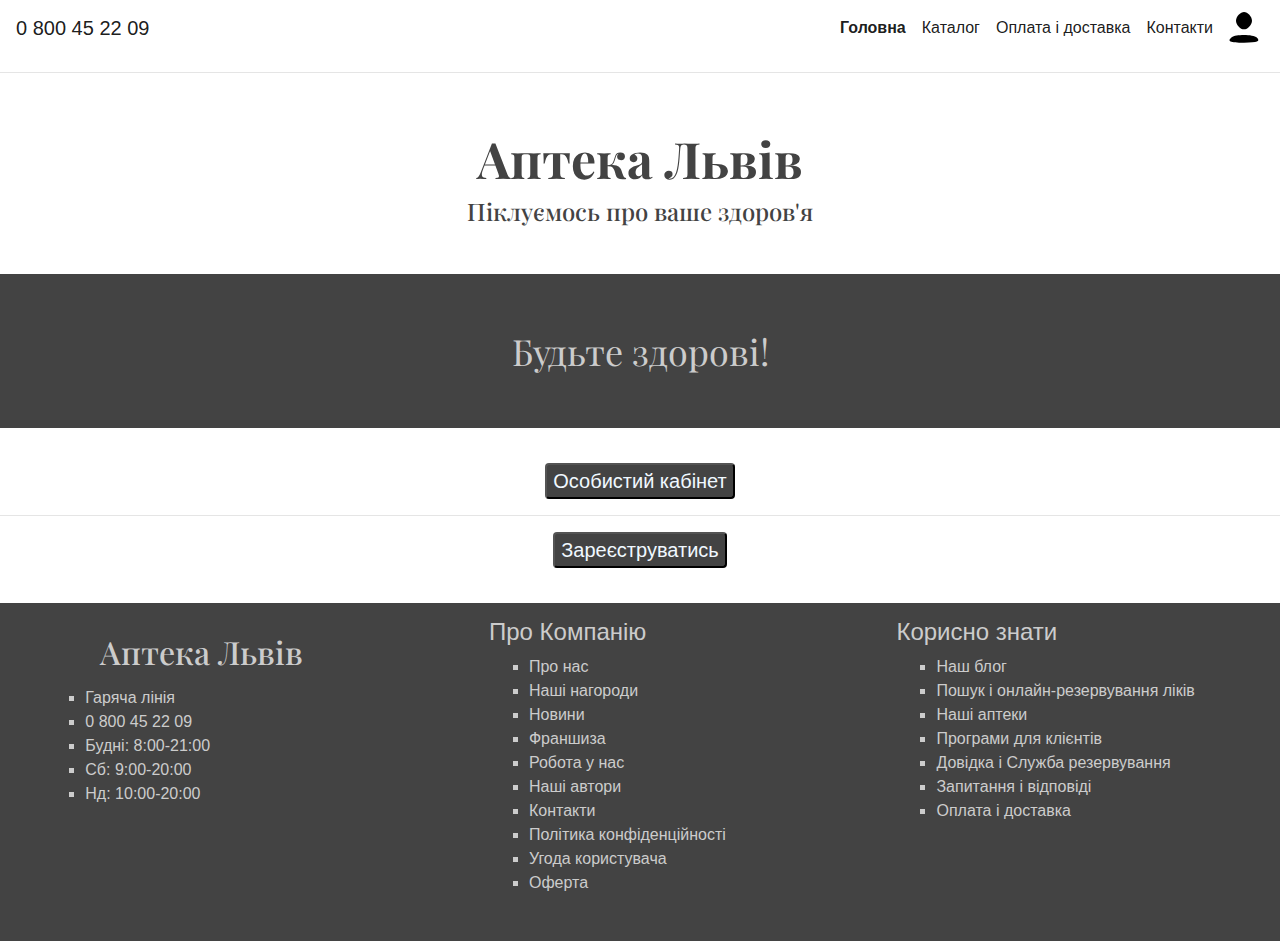
<file: HTML/index.html>
<!DOCTYPE html>
<html lang="ua">
<head>
    <meta charset="UTF-8">
    <meta name="viewport" content="width=device-width, initial-scale=1.0">
    <link href='https://fonts.googleapis.com/css?family=Playfair Display' rel='stylesheet'>
    <link href="../CSS/index.css" rel="stylesheet" type="text/css">
    <link rel="stylesheet" href="https://cdn.jsdelivr.net/npm/bootstrap@4.3.1/dist/css/bootstrap.min.css" integrity="sha384-ggOyR0iXCbMQv3Xipma34MD+dH/1fQ784/j6cY/iJTQUOhcWr7x9JvoRxT2MZw1T" crossorigin="anonymous">
    <title>Головна</title>
</head>
<body>
    
    <nav class="navbar navbar-expand-lg navbar-light">
        <div>
            <a class="navbar-brand" href="#">0 800 45 22 09</a>
        </div>

        <div class="collapse navbar-collapse d-flex justify-content-end" id="navbarNav">
          <ul class="navbar-nav">
            <li class="nav-item active">
              <a class="nav-link font-weight-bold" href="index.html">Головна</a>
            </li>
            <li class="nav-item active">
              <a class="nav-link" href="catalog.html">Каталог</a>
            </li>
            <li class="nav-item active">
              <a class="nav-link" href="delivery.html">Оплата і доставка</a>
            </li>
            <li class="nav-item active">
              <a class="nav-link disabled" href="contact.html">Контакти</a>
            </li>
            <li class="nav-item active" style="padding-left: 3px;"></li>
              <img src="../IMG/icons8-person-30.svg" alt="My Happy SVG"/>
            </li>
          </ul>
        </div>
    </nav>

    
    <hr width="100%" />
    <header class="text-center" style="font-family: 'Playfair Display'; padding: 40px 0px; color: #434343;">
        <h1 class="font-weight-bold" style="font-size: 50px;">Аптека Львів</h1>
        <h4>Піклуємось про ваше здоров'я</h4>
    </header>

    <div class="text-center w-100" style="background-color: #434343; padding: 50px 0px;font-size: 36px; font-family: 'Playfair Display';color: #cccccc;">
      Будьте здорові!
    </div>

    <div style="padding: 35px 0px;">
      <div class="text-center">
        <button type="submit" class="buttons"><a href="cabinet.html" style="color: aliceblue; text-decoration: none;">Особистий кабінет</a></button>
      </div>
      <hr width="100%" />
      <div class="text-center">
        <button type="submit" class="buttons"><a href="register.html" style="color: aliceblue; text-decoration: none;">Зареєструватись</a></button>
      </div>
    </div>

    <div class="nice-to-know d-flex justify-content-around">
      <div>
        <h2 style="font-family: 'Playfair Display'; margin: 15px;">Аптека Львів</h2>
        <ul class="list-unstyled">
          <li>Гаряча лінія</li>
          <li>0 800 45 22 09</li>
          <li>Будні: 8:00-21:00</li>
          <li>Сб: 9:00-20:00</li>
          <li>Нд: 10:00-20:00</li>
        </ul>
      </div>
      <div>
        <h4>Про Компанію</h4>
        <ul>
          <li>Про нас</li>
          <li>Наші нагороди</li>
          <li>Новини</li>
          <li>Франшиза</li>
          <li>Робота у нас</li>
          <li>Наші автори</li>
          <li>Контакти</li>
          <li>Політика конфіденційності</li>
          <li>Угода користувача</li>
          <li>Оферта</li>
        </ul>
      </div>
      <div>
        <h4>Корисно знати</h4>
        <ul>
          <li>Наш блог</li>
          <li>Пошук і онлайн-резервування ліків</li>
          <li>Наші аптеки</li>
          <li>Програми для клієнтів</li>
          <li>Довідка і Служба резервування</li>
          <li>Запитання і відповіді</li>
          <li>Оплата і доставка</li>
        </ul>
      </div>
    </div>
</body>
</html>
</file>
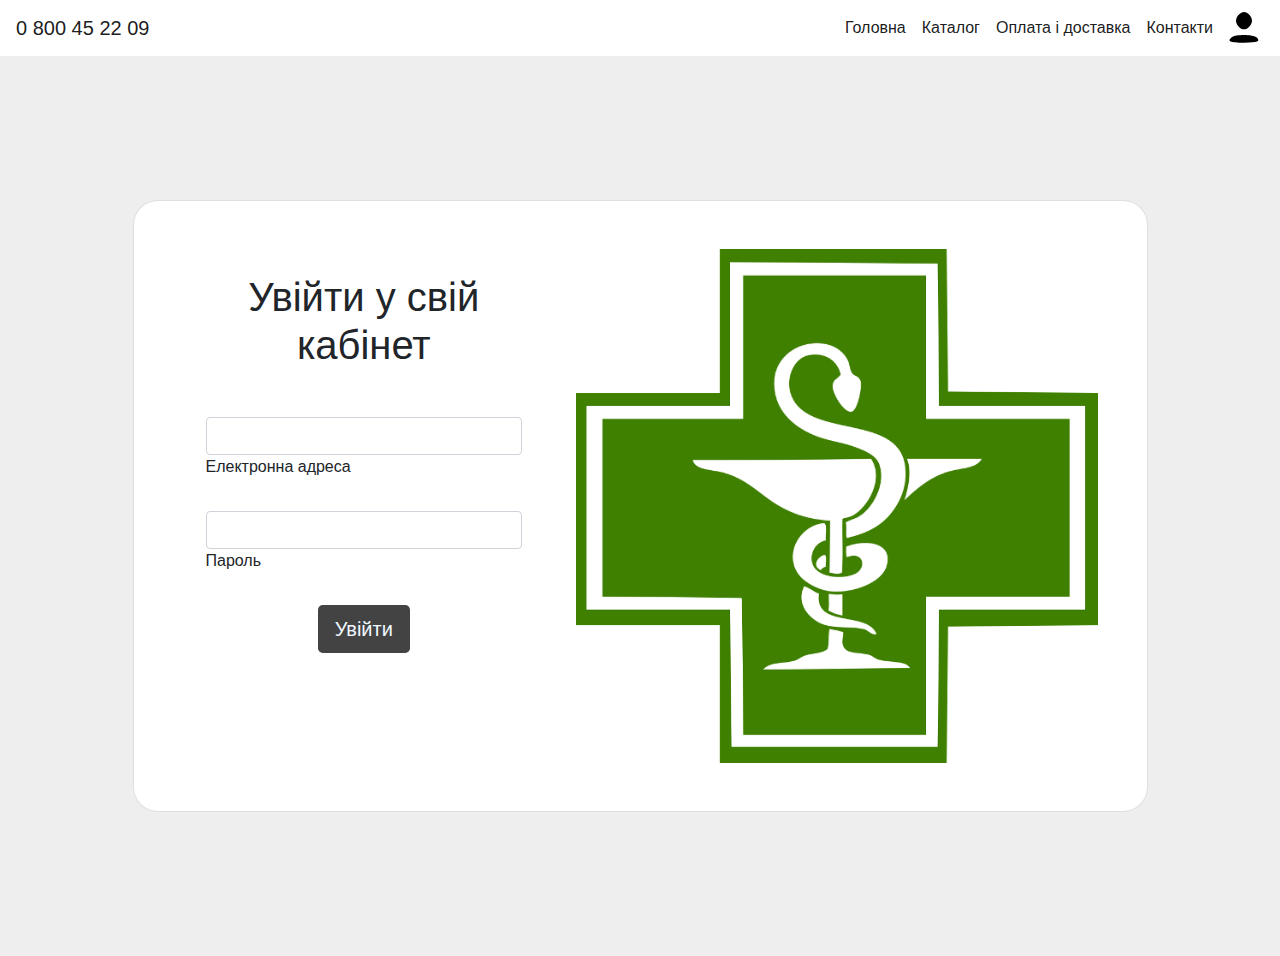
<file: HTML/cabinet.html>
<!DOCTYPE html>
<html lang="en">
<head>
    <meta charset="UTF-8">
    <meta name="viewport" content="width=device-width, initial-scale=1.0">
    <link rel="stylesheet" href="https://cdn.jsdelivr.net/npm/bootstrap@4.3.1/dist/css/bootstrap.min.css" integrity="sha384-ggOyR0iXCbMQv3Xipma34MD+dH/1fQ784/j6cY/iJTQUOhcWr7x9JvoRxT2MZw1T" crossorigin="anonymous">
    <title>Увійти в кабінет</title>
</head>
<body>
  <nav class="navbar navbar-expand-lg navbar-light">
    <div>
        <a class="navbar-brand" href="#">0 800 45 22 09</a>
    </div>

    <div class="collapse navbar-collapse d-flex justify-content-end" id="navbarNav">
      <ul class="navbar-nav">
        <li class="nav-item active">
          <a class="nav-link" href="index.html">Головна</a>
        </li>
        <li class="nav-item active">
          <a class="nav-link" href="catalog.html">Каталог</a>
        </li>
        <li class="nav-item active">
          <a class="nav-link" href="delivery.html">Оплата і доставка</a>
        </li>
        <li class="nav-item active">
          <a class="nav-link disabled" href="contact.html">Контакти</a>
        </li>
        <li class="nav-item active" style="padding-left: 3px;"></li>
          <img src="../IMG/icons8-person-30.svg" alt="My Happy SVG"/>
        </li>
      </ul>
    </div>
</nav>
    <section class="vh-100" style="background-color: #eee;">
        <div class="container h-100">
          <div class="row d-flex justify-content-center align-items-center h-100">
            <div class="col-lg-12 col-xl-11">
              <div class="card text-black" style="border-radius: 25px;">
                <div class="card-body p-md-5">
                  <div class="row justify-content-center">
                    <div class="col-md-10 col-lg-6 col-xl-5 order-2 order-lg-1">
      
                      <p class="text-center h1 fw-bold mb-5 mx-1 mx-md-4 mt-4">Увійти у свій кабінет</p>
      
                      <form class="mx-1 mx-md-4">
      
      
                        <div class="d-flex flex-row align-items-center mb-4">
                          <i class="fas fa-envelope fa-lg me-3 fa-fw"></i>
                          <div class="form-outline flex-fill mb-0">
                            <input type="email" id="form3Example3c" class="form-control" />
                            <label class="form-label" for="form3Example3c">Електронна адреса</label>
                          </div>
                        </div>
      
                        <div class="d-flex flex-row align-items-center mb-4">
                          <i class="fas fa-lock fa-lg me-3 fa-fw"></i>
                          <div class="form-outline flex-fill mb-0">
                            <input type="password" id="form3Example4c" class="form-control" />
                            <label class="form-label" for="form3Example4c">Пароль</label>
                          </div>
                        </div>
      
      
                        <div class="d-flex justify-content-center mx-4 mb-3 mb-lg-4">
                          <button type="button" class="btn btn-lg" style="background-color: #434343;">
                            <a href="main-index.html" style="color: aliceblue; text-decoration: none;">Увійти</a>
                          </button>
                        </div>
      
                      </form>
      
                    </div>
                    <div class="col-md-10 col-lg-6 col-xl-7 d-flex align-items-center order-1 order-lg-2">
      
                      <img src="../IMG/pngwing.com.png"
                        class="img-fluid">
      
                    </div>
                  </div>
                </div>
              </div>
            </div>
          </div>
        </div>
      </section>
</body>
</html>
</file>
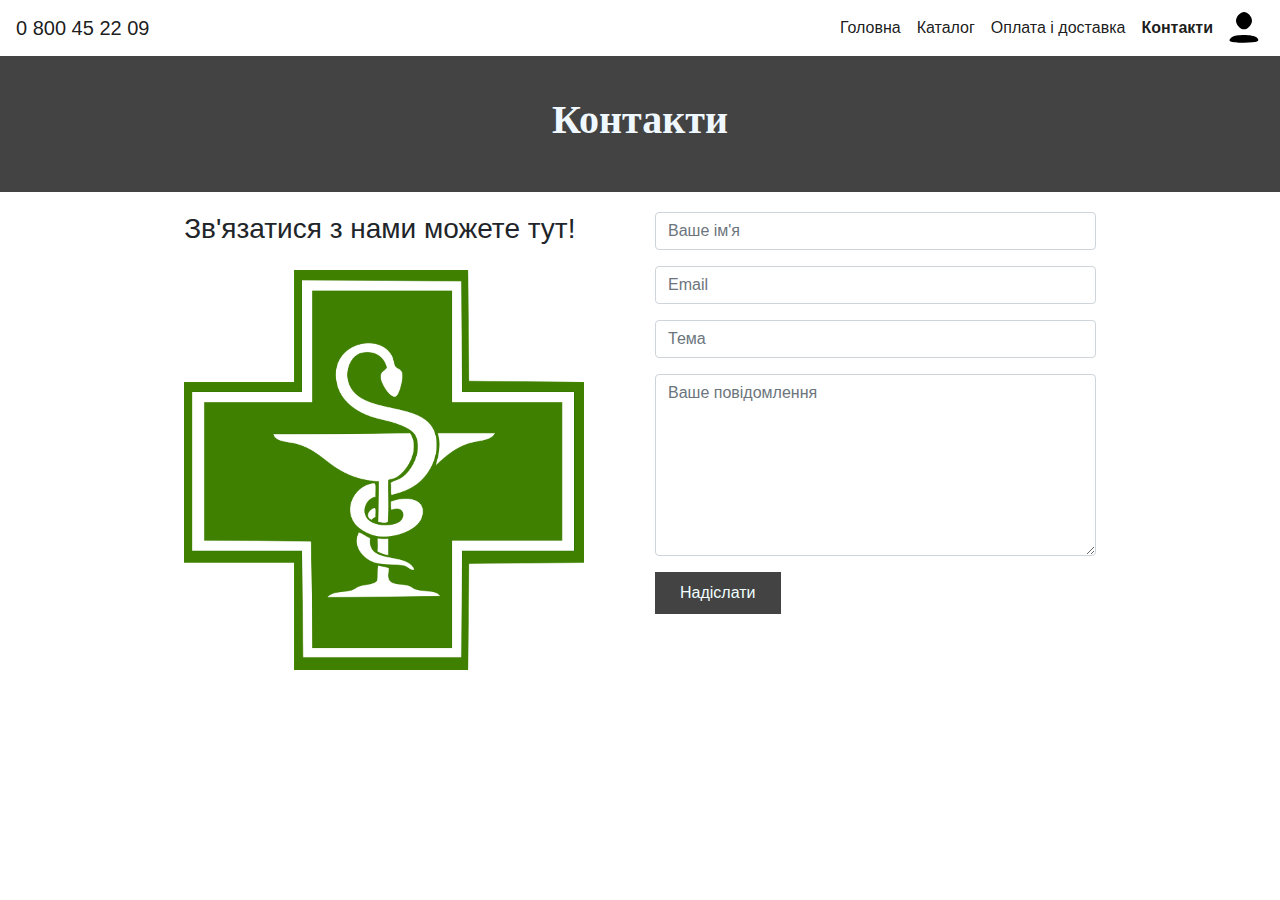
<file: HTML/contact.html>
<!DOCTYPE html>
<html lang="ua">
<head>
    <meta charset="UTF-8">
    <meta name="viewport" content="width=device-width, initial-scale=1.0">
    <link rel="stylesheet" href="https://cdn.jsdelivr.net/npm/bootstrap@4.3.1/dist/css/bootstrap.min.css" integrity="sha384-ggOyR0iXCbMQv3Xipma34MD+dH/1fQ784/j6cY/iJTQUOhcWr7x9JvoRxT2MZw1T" crossorigin="anonymous">
    <title>Контакти</title>
</head>
<body>
  <nav class="navbar navbar-expand-lg navbar-light">
    <div>
        <a class="navbar-brand" href="#">0 800 45 22 09</a>
    </div>

    <div class="collapse navbar-collapse d-flex justify-content-end" id="navbarNav">
      <ul class="navbar-nav">
        <li class="nav-item active">
          <a class="nav-link" href="index.html">Головна</a>
        </li>
        <li class="nav-item active">
          <a class="nav-link" href="catalog.html">Каталог</a>
        </li>
        <li class="nav-item active">
          <a class="nav-link" href="delivery.html">Оплата і доставка</a>
        </li>
        <li class="nav-item active font-weight-bold">
          <a class="nav-link" href="contact.html">Контакти</a>
        </li>
        <li class="nav-item active" style="padding-left: 3px;"></li>
          <img src="../IMG/icons8-person-30.svg" alt="My Happy SVG"/>
        </li>
      </ul>
    </div>
</nav>

<div style="font-family: 'Playfair Display'; background-color: #434343; color: aliceblue; padding: 40px 0px;">
  <h1 class="text-center font-weight-bold">
    Контакти
  </h1>
</div>

<div class="container" style="padding: 20px;">
  <div class="row justify-content-center">
      <div class="col-md-10">
          <div class="row justify-content-center">
              <div class="col-md-6">
                  <h3 class="heading mb-4">Зв'язатися з нами можете тут!</h3>
                  <p><img src="../IMG/pngwing.com.png" alt="Image" class="img-fluid" style="width: 400px; height: 400px;"></p>
              </div>
              <div class="col-md-6">
                  <form class="mb-5" method="post" id="contactForm" name="contactForm" novalidate="novalidate">
                      <div class="row">
                          <div class="col-md-12 form-group">
                              <input type="text" class="form-control" name="name" id="name" placeholder="Ваше ім'я">
                          </div>
                      </div>
                      <div class="row">
                          <div class="col-md-12 form-group">
                              <input type="text" class="form-control" name="email" id="email" placeholder="Email">
                          </div>
                      </div>
                      <div class="row">
                          <div class="col-md-12 form-group">
                              <input type="text" class="form-control" name="subject" id="subject" placeholder="Тема">
                          </div>
                      </div>
                      <div class="row">
                          <div class="col-md-12 form-group">
                          <textarea class="form-control" name="message" id="message" cols="30" rows="7" placeholder="Ваше повідомлення"></textarea>
                          </div>
                      </div>
                      <div class="row">
                          <div class="col-12">
                              <input type="submit" value="Надіслати" class="btn rounded-0 py-2 px-4" style="background-color: #434343; color: azure;">
                              <span class="submitting"></span>
                          </div>
                      </div>
                  </form>
                  <div id="form-message-warning mt-4"></div>
              </div>
          </div>
      </div>
  </div>
</div>
  </div>
</body>
</html>
</file>
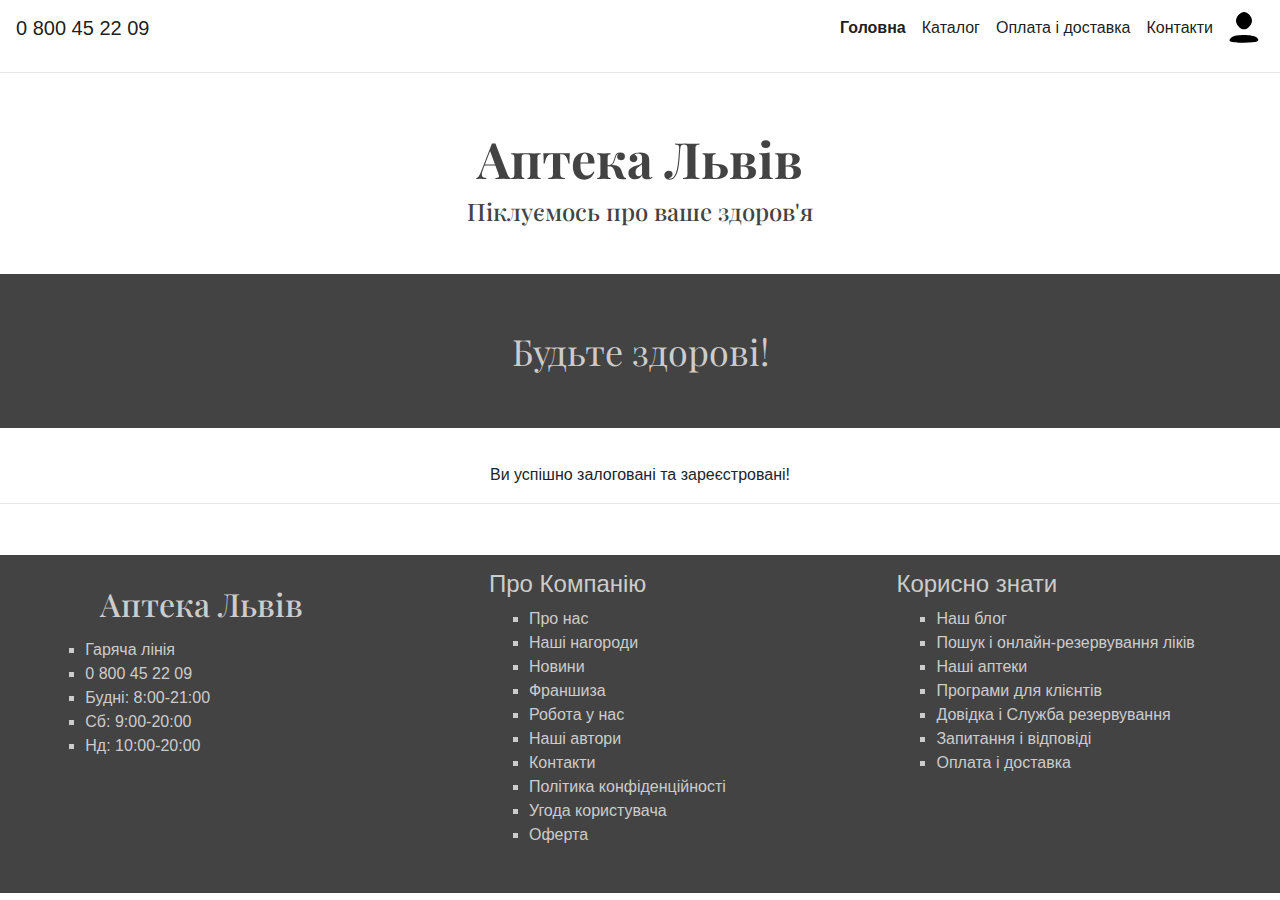
<file: HTML/main-index.html>
<!DOCTYPE html>
<html lang="ua">
<head>
    <meta charset="UTF-8">
    <meta name="viewport" content="width=device-width, initial-scale=1.0">
    <link href='https://fonts.googleapis.com/css?family=Playfair Display' rel='stylesheet'>
    <link href="../CSS/index.css" rel="stylesheet" type="text/css">
    <link rel="stylesheet" href="https://cdn.jsdelivr.net/npm/bootstrap@4.3.1/dist/css/bootstrap.min.css" integrity="sha384-ggOyR0iXCbMQv3Xipma34MD+dH/1fQ784/j6cY/iJTQUOhcWr7x9JvoRxT2MZw1T" crossorigin="anonymous">
    <title>Головна</title>
</head>
<body>
    
    <nav class="navbar navbar-expand-lg navbar-light">
        <div>
            <a class="navbar-brand" href="#">0 800 45 22 09</a>
        </div>

        <div class="collapse navbar-collapse d-flex justify-content-end" id="navbarNav">
          <ul class="navbar-nav">
            <li class="nav-item active">
              <a class="nav-link font-weight-bold" href="index.html">Головна</a>
            </li>
            <li class="nav-item active">
              <a class="nav-link" href="catalog.html">Каталог</a>
            </li>
            <li class="nav-item active">
              <a class="nav-link" href="delivery.html">Оплата і доставка</a>
            </li>
            <li class="nav-item active">
              <a class="nav-link disabled" href="contact.html">Контакти</a>
            </li>
            <li class="nav-item active" style="padding-left: 3px;"></li>
              <img src="../IMG/icons8-person-30.svg" alt="My Happy SVG"/>
            </li>
          </ul>
        </div>
    </nav>

    
    <hr width="100%" />
    <header class="text-center" style="font-family: 'Playfair Display'; padding: 40px 0px; color: #434343;">
        <h1 class="font-weight-bold" style="font-size: 50px;">Аптека Львів</h1>
        <h4>Піклуємось про ваше здоров'я</h4>
    </header>

    <div class="text-center w-100" style="background-color: #434343; padding: 50px 0px;font-size: 36px; font-family: 'Playfair Display';color: #cccccc;">
      Будьте здорові!
    </div>

    <div style="padding: 35px 0px;">
      <div class="text-center">
        Ви успішно залоговані та зареєстровані!
      </div>
      <hr width="100%" />
    </div>

    <div class="nice-to-know d-flex justify-content-around">
      <div>
        <h2 style="font-family: 'Playfair Display'; margin: 15px;">Аптека Львів</h2>
        <ul class="list-unstyled">
          <li>Гаряча лінія</li>
          <li>0 800 45 22 09</li>
          <li>Будні: 8:00-21:00</li>
          <li>Сб: 9:00-20:00</li>
          <li>Нд: 10:00-20:00</li>
        </ul>
      </div>
      <div>
        <h4>Про Компанію</h4>
        <ul>
          <li>Про нас</li>
          <li>Наші нагороди</li>
          <li>Новини</li>
          <li>Франшиза</li>
          <li>Робота у нас</li>
          <li>Наші автори</li>
          <li>Контакти</li>
          <li>Політика конфіденційності</li>
          <li>Угода користувача</li>
          <li>Оферта</li>
        </ul>
      </div>
      <div>
        <h4>Корисно знати</h4>
        <ul>
          <li>Наш блог</li>
          <li>Пошук і онлайн-резервування ліків</li>
          <li>Наші аптеки</li>
          <li>Програми для клієнтів</li>
          <li>Довідка і Служба резервування</li>
          <li>Запитання і відповіді</li>
          <li>Оплата і доставка</li>
        </ul>
      </div>
    </div>
</body>
</html>
</file>
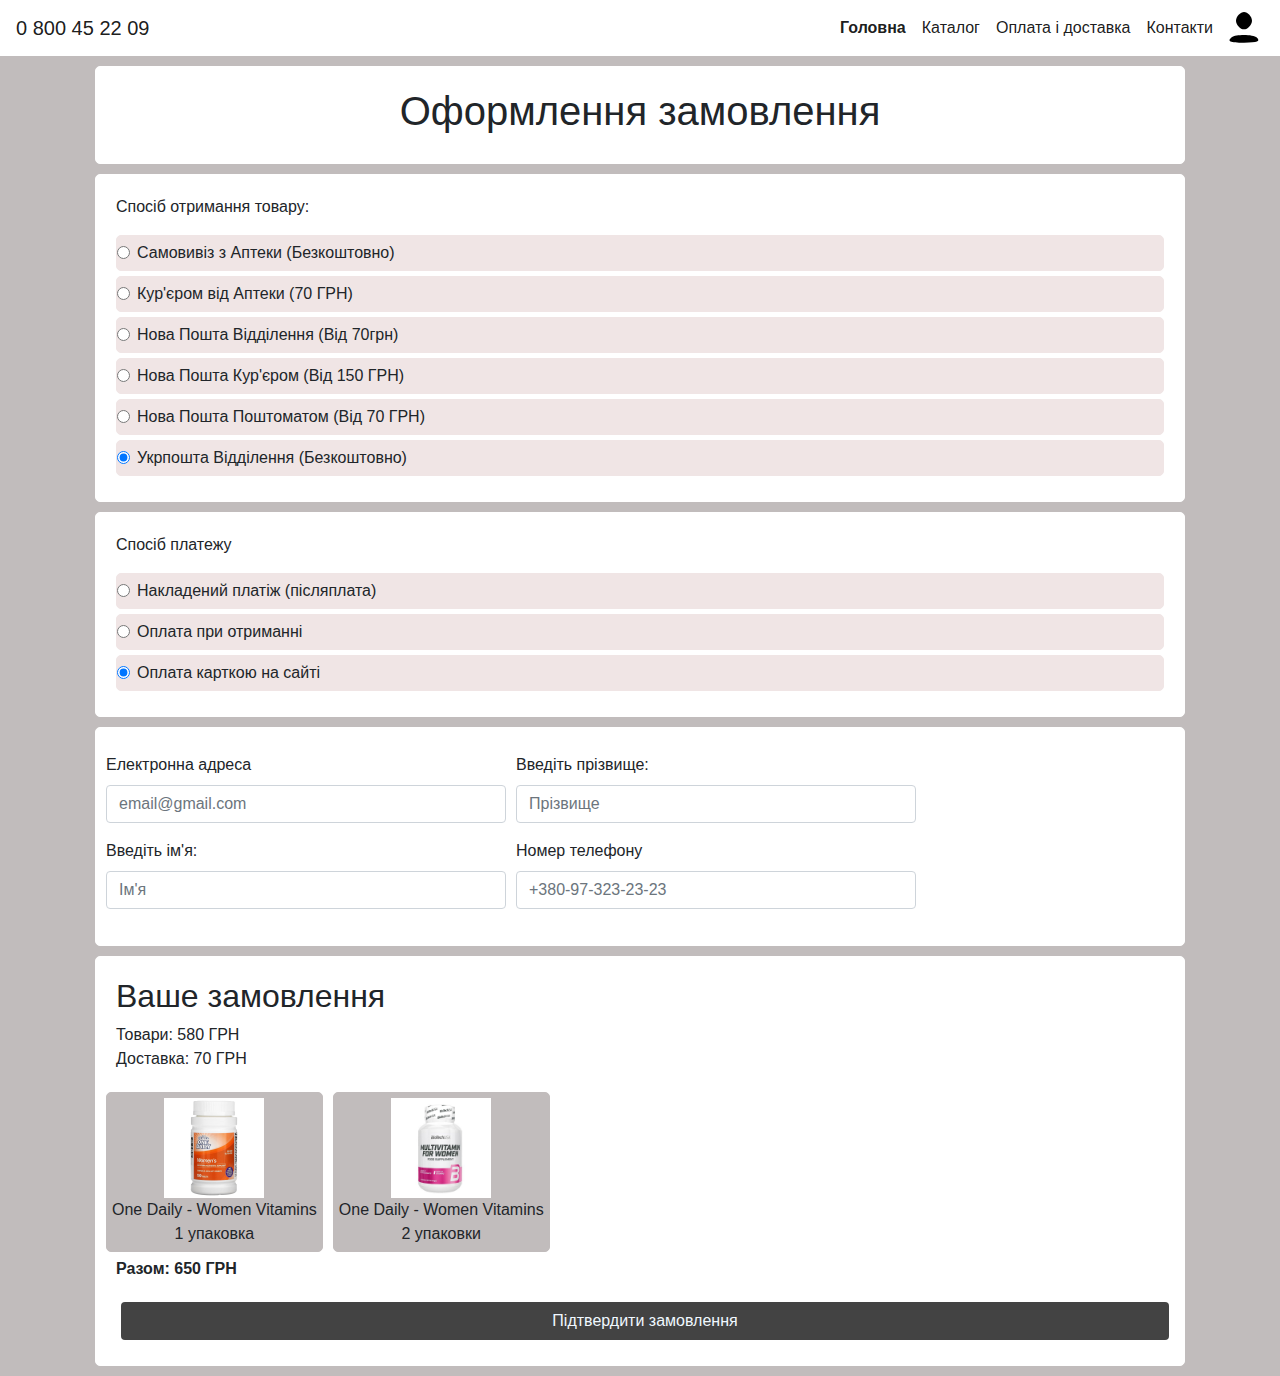
<file: HTML/order.html>
<!DOCTYPE html>
<html lang="ua">
<head>
    <meta charset="UTF-8">
    <meta name="viewport" content="width=device-width, initial-scale=1.0">
    <link rel="stylesheet" type="text/css" href="../CSS/order.css">
    <link rel="stylesheet" href="https://cdn.jsdelivr.net/npm/bootstrap@4.3.1/dist/css/bootstrap.min.css" integrity="sha384-ggOyR0iXCbMQv3Xipma34MD+dH/1fQ784/j6cY/iJTQUOhcWr7x9JvoRxT2MZw1T" crossorigin="anonymous">
    <title>Ваше замовлення</title>
</head>
<body class="body">
    <nav class="navbar navbar-expand-lg navbar-light" style="background-color: white;">
        <div>
            <a class="navbar-brand" href="#">0 800 45 22 09</a>
        </div>
    
        <div class="collapse navbar-collapse d-flex justify-content-end" id="navbarNav">
          <ul class="navbar-nav">
            <li class="nav-item active">
              <a class="nav-link font-weight-bold" href="index.html">Головна</a>
            </li>
            <li class="nav-item active">
              <a class="nav-link" href="catalog.html">Каталог</a>
            </li>
            <li class="nav-item active">
              <a class="nav-link" href="delivery.html">Оплата і доставка</a>
            </li>
            <li class="nav-item active">
              <a class="nav-link disabled" href="contact.html">Контакти</a>
            </li>
            <li class="nav-item active" style="padding-left: 3px;"></li>
              <img src="../IMG/icons8-person-30.svg" alt="My Happy SVG"/>
            </li>
          </ul>
        </div>
    </nav>



    <div class="container">
      <div class="cont-1">
        <div class="text-center">
          <h1>Оформлення замовлення</h1>
        </div>
      </div>
      <div class="info-order">
        <div class="cont-1">
          <p>Спосіб отримання товару:</p>
          <div class="form-check">
            <input class="form-check-input" type="radio" name="flexRadioDefault" id="flexRadioDefault1">
            <label class="form-check-label" for="flexRadioDefault1">
              Самовивіз з Аптеки (Безкоштовно)
            </label>
          </div>
          <div class="form-check">
            <input class="form-check-input" type="radio" name="flexRadioDefault" id="flexRadioDefault2" checked>
            <label class="form-check-label" for="flexRadioDefault2">
              Кур'єром від Аптеки (70 ГРН)
            </label>
          </div>
          <div class="form-check">
            <input class="form-check-input" type="radio" name="flexRadioDefault" id="flexRadioDefault2" checked>
            <label class="form-check-label" for="flexRadioDefault2">
              Нова Пошта Відділення (Від 70грн)
            </label>
          </div>
          <div class="form-check">
            <input class="form-check-input" type="radio" name="flexRadioDefault" id="flexRadioDefault2" checked>
            <label class="form-check-label" for="flexRadioDefault2">
              Нова Пошта Кур'єром (Від 150 ГРН)
            </label>
          </div>
          <div class="form-check">
            <input class="form-check-input" type="radio" name="flexRadioDefault" id="flexRadioDefault2" checked>
            <label class="form-check-label" for="flexRadioDefault2">
              Нова Пошта Поштоматом (Від 70 ГРН)
            </label>
          </div>
          <div class="form-check">
            <input class="form-check-input" type="radio" name="flexRadioDefault" id="flexRadioDefault2" checked>
            <label class="form-check-label" for="flexRadioDefault2">
              Укрпошта Відділення (Безкоштовно)
            </label>
          </div>
        </div>
        <!-- Спосіб платежу  -->        
        <div class="cont-1">
          <p>Спосіб платежу</p>
          <form action="">
          <div class="form-check">
            <input class="form-check-input" type="radio" name="flexRadioDefault" id="flexRadioDefault2" checked>
            <label class="form-check-label" for="flexRadioDefault2">
              Накладений платіж (післяплата)
            </label>
          </div>
          <div class="form-check">
            <input class="form-check-input" type="radio" name="flexRadioDefault" id="flexRadioDefault2" checked>
            <label class="form-check-label" for="flexRadioDefault2">
              Оплата при отриманні
            </label>
          </div>
          <div class="form-check">
            <input class="form-check-input" type="radio" name="flexRadioDefault" id="flexRadioDefault2" checked>
            <label class="form-check-label" for="flexRadioDefault2">
              Оплата карткою на сайті
            </label>
          </div>
        </form>
        </div>



        <div class="cont-1">
          <div>
            <form class="row d-flex">
              <div>
                <div class="form-group">
                  <label for="exampleInputEmail1">Електронна адреса</label>
                  <input type="email" class="form-control"  placeholder="email@gmail.com">
                </div>
                <div class="form-group">
                  <label for="exampleInputEmail1">Введіть ім'я:</label>
                  <input type="email" class="form-control" placeholder="Ім'я">
                </div>
              </div>
              <div>
                <div class="form-group">
                  <label for="exampleInputPassword1">Введіть прізвище:</label>
                  <input class="form-control"  placeholder="Прізвище">
                </div>
                <div class="form-group">
                  <label for="exampleInputPassword1">Номер телефону</label>
                  <input class="form-control" placeholder="+380-97-323-23-23">
                </div>
              </div>
            </form>
          </div>
        </div>

        <div class="cont-1">
          <div class="top">
            <h2>Ваше замовлення</h2>
            <p>Товари: 580 ГРН <br> Доставка: 70 ГРН</p>
            
          </div>
          <div class="main row d-flex">
            <div class="item">
              <div>
                <img src="../IMG/vitamins/orange_2.jpg" height="100px">
              </div>
              <div>
                One Daily - Women Vitamins
              </div>
              <div>1 упаковка</div>
            </div>
            <div class="item">
              <div>
                <img src="../IMG/vitamins/wh_vit_3.jpg" height="100px">
              </div>
              <div>
                One Daily - Women Vitamins
              </div>
              <div>2 упаковки</div>
            </div>

          </div>
          <p><b>Разом: 650 ГРН</b></p>

          <button type="submit" class="btn w-100" style="color: aliceblue; background-color: #434343; margin: 5px;"><a href="success.html" style="color: aliceblue; text-decoration: none;">Підтвердити замовлення</a></button>
        </div>
      </div>
    </div>

  </body>
</html>
</file>
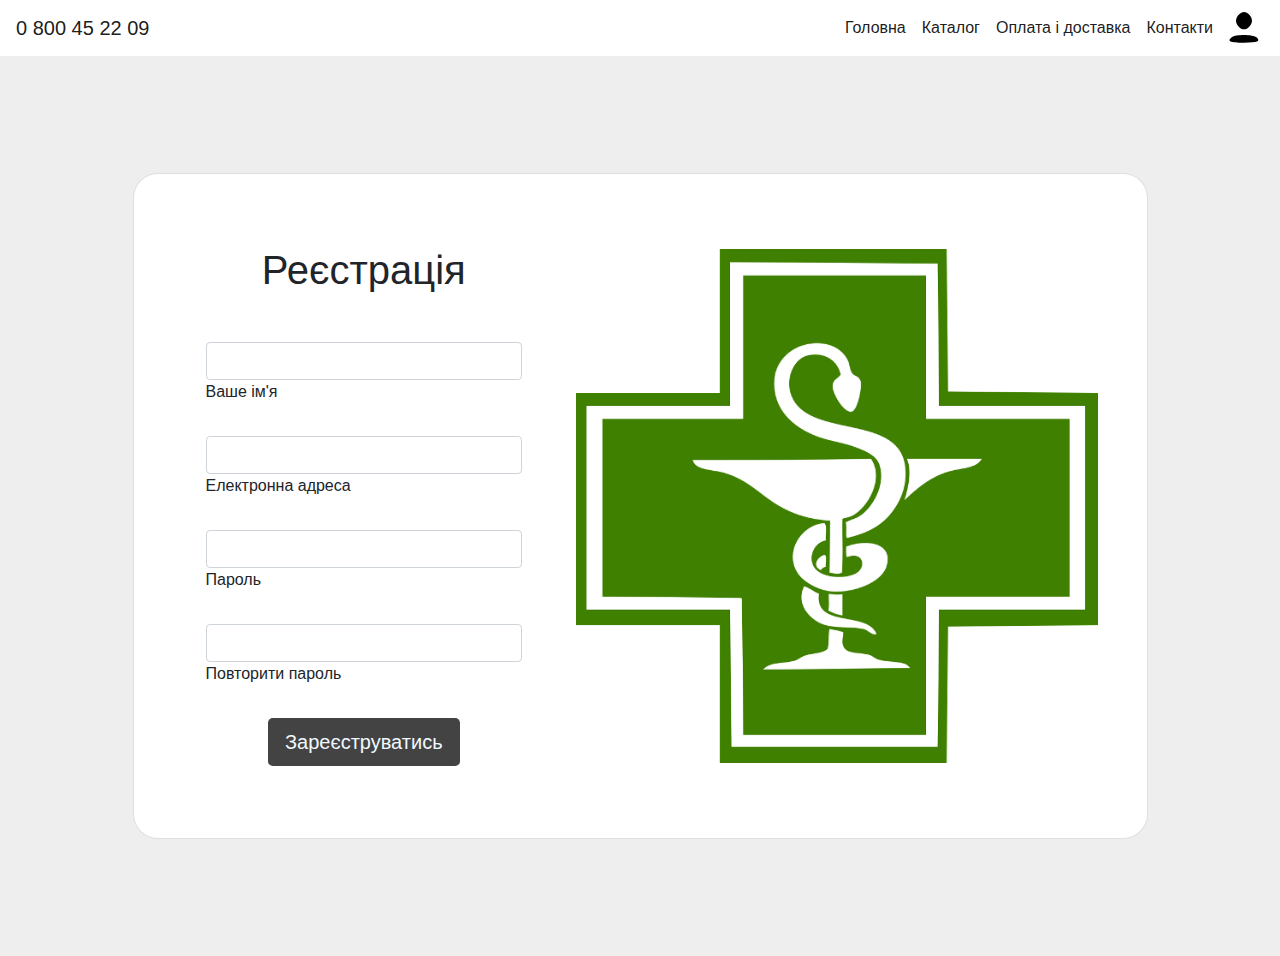
<file: HTML/register.html>
<!DOCTYPE html>
<html lang="en">
<head>
    <meta charset="UTF-8">
    <meta name="viewport" content="width=device-width, initial-scale=1.0">
    <link rel="stylesheet" href="https://cdn.jsdelivr.net/npm/bootstrap@4.3.1/dist/css/bootstrap.min.css" integrity="sha384-ggOyR0iXCbMQv3Xipma34MD+dH/1fQ784/j6cY/iJTQUOhcWr7x9JvoRxT2MZw1T" crossorigin="anonymous">
    <title>Реєстрація</title>
</head>
<body>
  <nav class="navbar navbar-expand-lg navbar-light">
    <div>
        <a class="navbar-brand" href="#">0 800 45 22 09</a>
    </div>

    <div class="collapse navbar-collapse d-flex justify-content-end" id="navbarNav">
      <ul class="navbar-nav">
        <li class="nav-item active">
          <a class="nav-link" href="index.html">Головна</a>
        </li>
        <li class="nav-item active">
          <a class="nav-link" href="catalog.html">Каталог</a>
        </li>
        <li class="nav-item active">
          <a class="nav-link" href="delivery.html">Оплата і доставка</a>
        </li>
        <li class="nav-item active">
          <a class="nav-link disabled" href="contact.html">Контакти</a>
        </li>
        <li class="nav-item active" style="padding-left: 3px;"></li>
          <img src="../IMG/icons8-person-30.svg" alt="My Happy SVG"/>
        </li>
      </ul>
    </div>
</nav>
    <section class="vh-100" style="background-color: #eee;">
        <div class="container h-100">
          <div class="row d-flex justify-content-center align-items-center h-100">
            <div class="col-lg-12 col-xl-11">
              <div class="card text-black" style="border-radius: 25px;">
                <div class="card-body p-md-5">
                  <div class="row justify-content-center">
                    <div class="col-md-10 col-lg-6 col-xl-5 order-2 order-lg-1">
      
                      <p class="text-center h1 fw-bold mb-5 mx-1 mx-md-4 mt-4">Реєстрація</p>
      
                      <form class="mx-1 mx-md-4">
      
                        <div class="d-flex flex-row align-items-center mb-4">
                          <i class="fas fa-user fa-lg me-3 fa-fw"></i>
                          <div class="form-outline flex-fill mb-0">
                            <input type="text" id="form3Example1c" class="form-control" />
                            <label class="form-label" for="form3Example1c">Ваше ім'я</label>
                          </div>
                        </div>
      
                        <div class="d-flex flex-row align-items-center mb-4">
                          <i class="fas fa-envelope fa-lg me-3 fa-fw"></i>
                          <div class="form-outline flex-fill mb-0">
                            <input type="email" id="form3Example3c" class="form-control" />
                            <label class="form-label" for="form3Example3c">Електронна адреса</label>
                          </div>
                        </div>
      
                        <div class="d-flex flex-row align-items-center mb-4">
                          <i class="fas fa-lock fa-lg me-3 fa-fw"></i>
                          <div class="form-outline flex-fill mb-0">
                            <input type="password" id="form3Example4c" class="form-control" />
                            <label class="form-label" for="form3Example4c">Пароль</label>
                          </div>
                        </div>
      
                        <div class="d-flex flex-row align-items-center mb-4">
                          <i class="fas fa-key fa-lg me-3 fa-fw"></i>
                          <div class="form-outline flex-fill mb-0">
                            <input type="password" id="form3Example4cd" class="form-control" />
                            <label class="form-label" for="form3Example4cd">Повторити пароль</label>
                          </div>
                        </div>
      
      
                        <div class="d-flex justify-content-center mx-4 mb-3 mb-lg-4">
                          <button type="button" class="btn btn-lg" style="background-color: #434343;">
                            <a href="main-index.html" style="color: aliceblue; text-decoration: none;">Зареєструватись</a>
                          </button>
                        </div>
      
                      </form>
      
                    </div>
                    <div class="col-md-10 col-lg-6 col-xl-7 d-flex align-items-center order-1 order-lg-2">
      
                      <img src="../IMG/pngwing.com.png"
                        class="img-fluid">
      
                    </div>
                  </div>
                </div>
              </div>
            </div>
          </div>
        </div>
      </section>
</body>
</html>
</file>
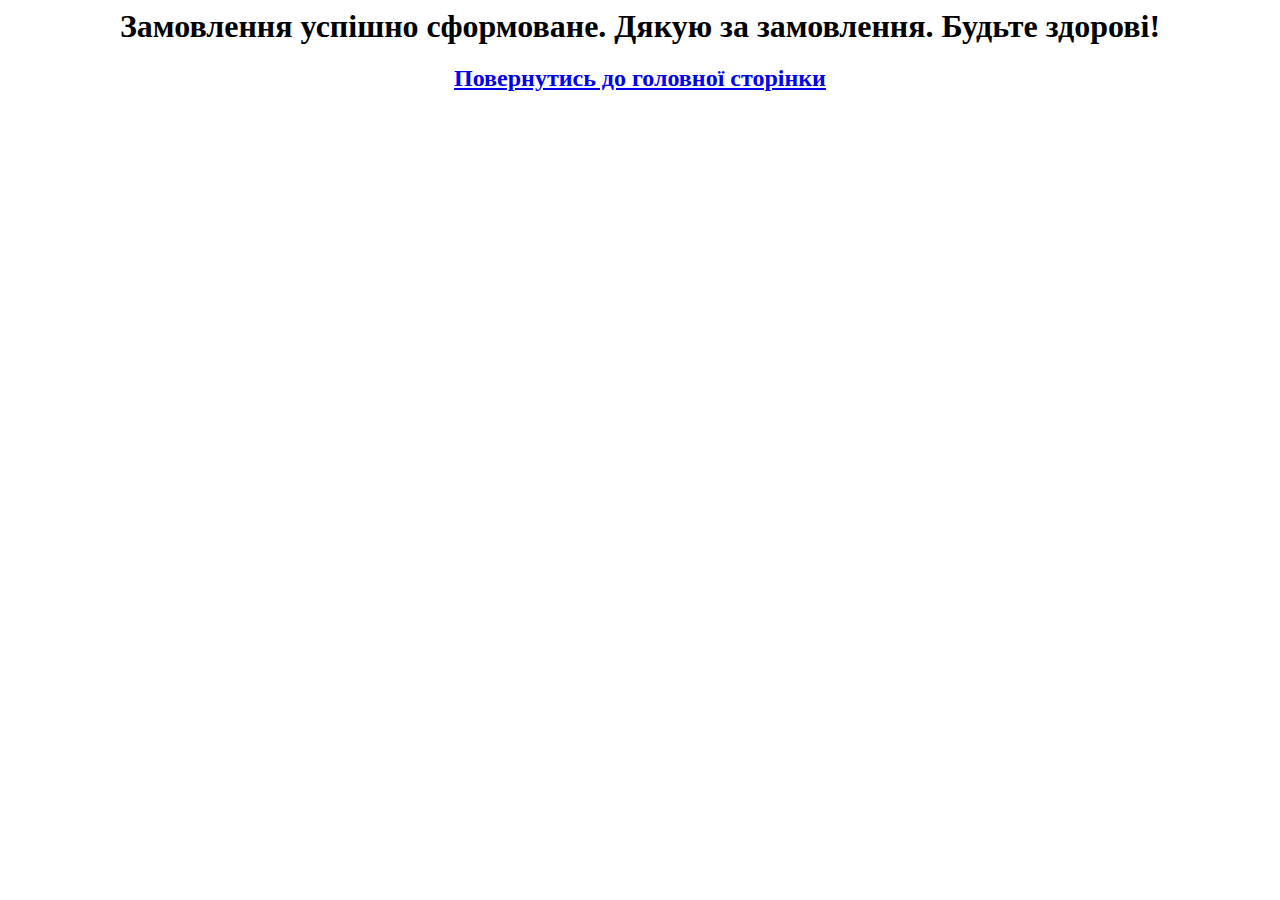
<file: HTML/success.html>
<!DOCTYPE html>
<html lang="ua">
<head>
    <meta charset="UTF-8">
    <meta name="viewport" content="width=device-width, initial-scale=1.0">
    <title>Успішно замовлено!</title>
</head>
<body>
    <h1 style="margin: auto; text-align: center;">Замовлення успішно сформоване. Дякую за замовлення. Будьте здорові!</h1>
    <h2 style="text-align: center;"><a href="main-index.html" style="text-align: center; margin: auto;">Повернутись до головної сторінки</a></h2>
</body>
</html>
</file>
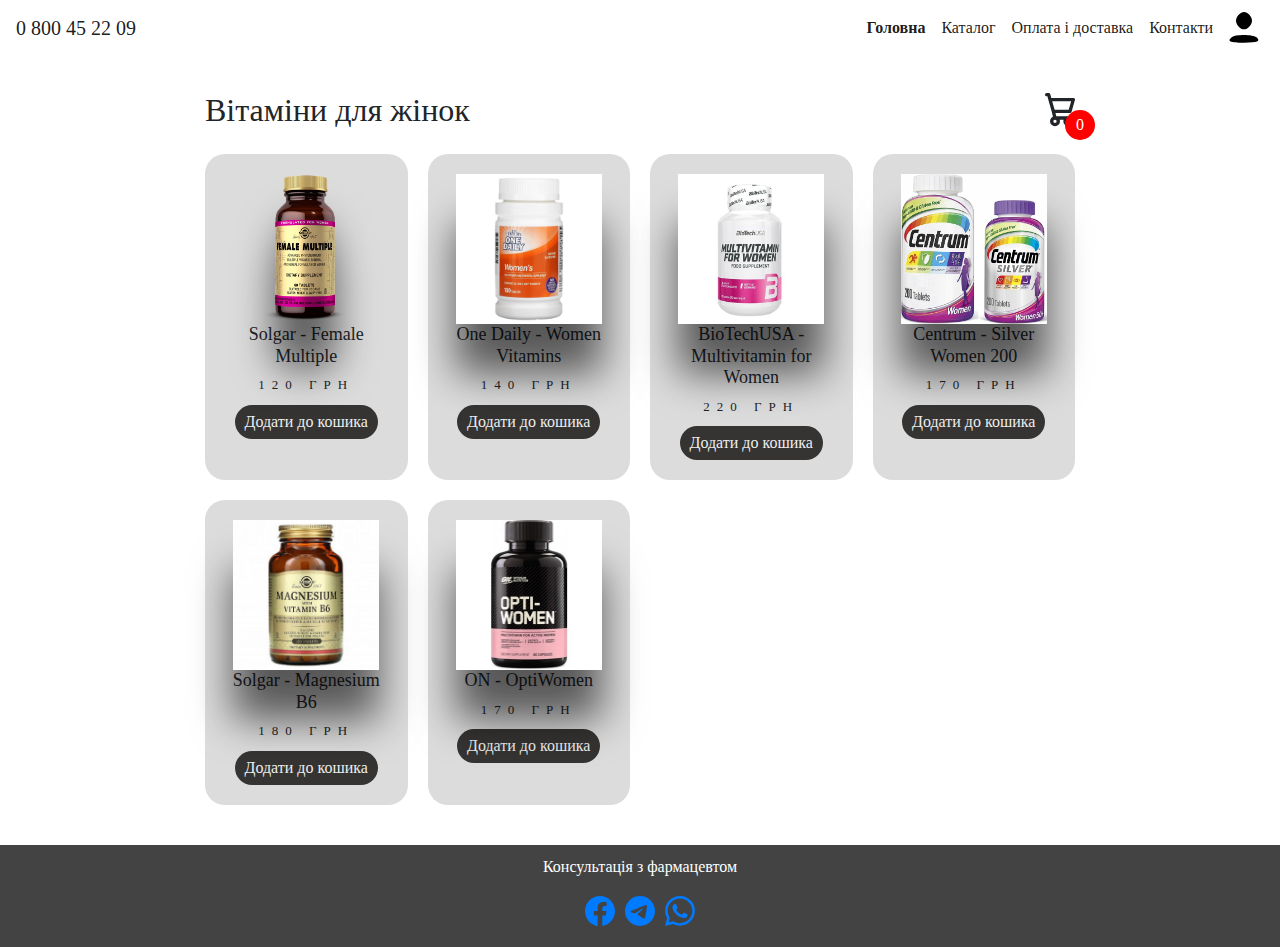
<file: HTML/vitamins.html>
<!DOCTYPE html>
<html lang="ua">
<head>
    <meta charset="UTF-8">
    <meta name="viewport" content="width=device-width, initial-scale=1.0">
    <title>Вітаміни для жінок</title>
    <link rel="stylesheet" href="https://cdn.jsdelivr.net/npm/bootstrap@4.3.1/dist/css/bootstrap.min.css" integrity="sha384-ggOyR0iXCbMQv3Xipma34MD+dH/1fQ784/j6cY/iJTQUOhcWr7x9JvoRxT2MZw1T" crossorigin="anonymous">
    <link rel="stylesheet" href="../CSS/vitamins.css">
    
</head>
<body class="">
  <nav class="navbar navbar-expand-lg navbar-light">
    <div>
        <a class="navbar-brand" href="#">0 800 45 22 09</a>
    </div>

    <div class="collapse navbar-collapse d-flex justify-content-end" id="navbarNav">
      <ul class="navbar-nav">
        <li class="nav-item active">
          <a class="nav-link font-weight-bold" href="index.html">Головна</a>
        </li>
        <li class="nav-item active">
          <a class="nav-link" href="catalog.html">Каталог</a>
        </li>
        <li class="nav-item active">
          <a class="nav-link" href="delivery.html">Оплата і доставка</a>
        </li>
        <li class="nav-item active">
          <a class="nav-link disabled" href="contact.html">Контакти</a>
        </li>
        <li class="nav-item active" style="padding-left: 3px;"></li>
          <img src="../IMG/icons8-person-30.svg" alt="My Happy SVG"/>
        </li>
      </ul>
    </div>
</nav>

    <div class="container">
        <header>
            <div class="title">Вітаміни для жінок</div>
            <div class="icon-cart">
                <svg aria-hidden="true" xmlns="http://www.w3.org/2000/svg" fill="none" viewBox="0 0 18 20">
                    <path stroke="currentColor" stroke-linecap="round" stroke-linejoin="round" stroke-width="2" d="M6 15a2 2 0 1 0 0 4 2 2 0 0 0 0-4Zm0 0h8m-8 0-1-4m9 4a2 2 0 1 0 0 4 2 2 0 0 0 0-4Zm-9-4h10l2-7H3m2 7L3 4m0 0-.792-3H1"/>
                </svg>
                <span>0</span>
            </div>
        </header>
        <div class="listProduct">

        </div>
    </div>
    <div class="cartTab">
        <h1>Кошик</h1>

        <div class="listCart">
            
        </div>

        <div class="btn">
            <button class="close">Закрити</button>
            <button class="checkOut"><a href="../HTML/order.html">Замовити</a></button>
        </div>
    </div>
    <footer class="text-center text-white" style="background-color: #434343; padding: 10px 0px 20px 0px;">
      <p>
        Консультація з фармацевтом
      </p>
    <div class="d-flex row justify-content-center">      
      
      <div>
        <a href="#" class="svg-icon">
            <svg xmlns="http://www.w3.org/2000/svg" width="32" height="32" fill="currentColor" class="bi bi-facebook" viewBox="0 0 16 16">
              <path d="M16 8.049c0-4.446-3.582-8.05-8-8.05C3.58 0-.002 3.603-.002 8.05c0 4.017 2.926 7.347 6.75 7.951v-5.625h-2.03V8.05H6.75V6.275c0-2.017 1.195-3.131 3.022-3.131.876 0 1.791.157 1.791.157v1.98h-1.009c-.993 0-1.303.621-1.303 1.258v1.51h2.218l-.354 2.326H9.25V16c3.824-.604 6.75-3.934 6.75-7.951"/>
            </svg>
        </a>
      </div>
      <div>
        <a href="https://t.me/+4aFxanhkKQI5ZTEy" class="svg-icon">
          <svg xmlns="http://www.w3.org/2000/svg" width="32" height="32" fill="currentColor" class="bi bi-telegram" viewBox="0 0 16 16">
            <path d="M16 8A8 8 0 1 1 0 8a8 8 0 0 1 16 0M8.287 5.906c-.778.324-2.334.994-4.666 2.01-.378.15-.577.298-.595.442-.03.243.275.339.69.47l.175.055c.408.133.958.288 1.243.294.26.006.549-.1.868-.32 2.179-1.471 3.304-2.214 3.374-2.23.05-.012.12-.026.166.016.047.041.042.12.037.141-.03.129-1.227 1.241-1.846 1.817-.193.18-.33.307-.358.336a8.154 8.154 0 0 1-.188.186c-.38.366-.664.64.015 1.088.327.216.589.393.85.571.284.194.568.387.936.629.093.06.183.125.27.187.331.236.63.448.997.414.214-.02.435-.22.547-.82.265-1.417.786-4.486.906-5.751a1.426 1.426 0 0 0-.013-.315.337.337 0 0 0-.114-.217.526.526 0 0 0-.31-.093c-.3.005-.763.166-2.984 1.09z"/>
          </svg>
        </a>
      </div>
      <div>
        <a href="#">
          <svg xmlns="http://www.w3.org/2000/svg" width="32" height="32" fill="currentColor" class="bi bi-whatsapp" viewBox="0 0 16 16">
            <path d="M13.601 2.326A7.854 7.854 0 0 0 7.994 0C3.627 0 .068 3.558.064 7.926c0 1.399.366 2.76 1.057 3.965L0 16l4.204-1.102a7.933 7.933 0 0 0 3.79.965h.004c4.368 0 7.926-3.558 7.93-7.93A7.898 7.898 0 0 0 13.6 2.326zM7.994 14.521a6.573 6.573 0 0 1-3.356-.92l-.24-.144-2.494.654.666-2.433-.156-.251a6.56 6.56 0 0 1-1.007-3.505c0-3.626 2.957-6.584 6.591-6.584a6.56 6.56 0 0 1 4.66 1.931 6.557 6.557 0 0 1 1.928 4.66c-.004 3.639-2.961 6.592-6.592 6.592zm3.615-4.934c-.197-.099-1.17-.578-1.353-.646-.182-.065-.315-.099-.445.099-.133.197-.513.646-.627.775-.114.133-.232.148-.43.05-.197-.1-.836-.308-1.592-.985-.59-.525-.985-1.175-1.103-1.372-.114-.198-.011-.304.088-.403.087-.088.197-.232.296-.346.1-.114.133-.198.198-.33.065-.134.034-.248-.015-.347-.05-.099-.445-1.076-.612-1.47-.16-.389-.323-.335-.445-.34-.114-.007-.247-.007-.38-.007a.729.729 0 0 0-.529.247c-.182.198-.691.677-.691 1.654 0 .977.71 1.916.81 2.049.098.133 1.394 2.132 3.383 2.992.47.205.84.326 1.129.418.475.152.904.129 1.246.08.38-.058 1.171-.48 1.338-.943.164-.464.164-.86.114-.943-.049-.084-.182-.133-.38-.232z"/>
          </svg>        
        </a>
      </div>
      
    </div>
    </footer>
    <script type="module" src="../JS/vitamins.js" defer></script>
</body>
</html>
</file>
<file: CSS/index.css>
.buttons
{
    border-radius: 4px; 
    background-color: #434343; 
    color: #cccccc;
    font-size: 20px;
}

.nice-to-know{
    background-color: #434343;
    padding: 15px 0px 30px;
    color: #cccccc;
}

.nice-to-know ul li {
    list-style: square;
}

.for-select{
    display: block;
    margin: 0 auto;
    padding: 20px;
    font-size: 25px;
}

.for-lbl{
    display: block;
    text-align: center;
    font-size: 25px;
}
</file>
<file: CSS/order.css>
.body{
    background-color: #c1bcbc;
}

.form-group{
    width: 400px;
    margin: 5px;
}

.cont-1{
    padding: 20px;
    margin: 10px;
    border: 1px solid white;
    border-radius: 5px;
    background-color: white;
}

.form-check{
    padding: 5px;
    border: 1px solid rgb(240, 229, 229);
    border-radius: 5px;
    background-color: rgb(240, 229, 229);
    margin-bottom: 5px;
}

.item{
    padding: 5px;
    margin: 5px;
    border: 1px solid #c1bcbc;
    background-color: #c1bcbc;
    border-radius: 5px;
    text-align: center;
}
</file>
<file: CSS/vitamins.css>
body{
    margin: 0;
    font-family: Poppins;
}
.container{
    width: 900px;
    margin: auto;
    max-width: 90vw;
    text-align: center;
    padding-top: 10px;
    transition: transform .5s;
}
svg{
    width: 30px;
}
header{
    display: flex;
    justify-content: space-between;
    align-items: center;
    padding: 20px 0;
}
.icon-cart{
    position: relative;
}
.icon-cart span{
    position: absolute;
    background-color: red;
    width: 30px;
    height: 30px;
    display: flex;
    justify-content: center;
    align-items: center;
    border-radius: 50%;
    color: #fff;
    top: 50%;
    right: -20px;
}
.title{
    font-size: xx-large;
}
.listProduct .item img{
    width: 90%;
    filter: drop-shadow(0 50px 20px #0009);
}
.listProduct{
    display: grid;
    grid-template-columns: repeat(4, 1fr);
    gap: 20px;
}
.listProduct .item{
    background-color: #dddcdc;
    padding: 20px;
    border-radius: 20px;
}
.listProduct .item h2{
    font-weight: 500;
    font-size: large;
}
.listProduct .item .price{
    letter-spacing: 7px;
    font-size: small;
}
.listProduct .item button{
    background-color: #353432;
    color: #eee;
    border: none;
    padding: 5px 10px;
    margin-top: 10px;
    border-radius: 20px;
}

/* cart */
.cartTab{
    width: 400px;
    background-color: #353432;
    color: #eee;
    position: fixed;
    top: 0;
    right: -400px;
    bottom: 0;
    display: grid;
    grid-template-rows: 70px 1fr 70px;
    transition: .5s;
    
}
body.showCart .cartTab{
    right: 0;
}
body.showCart .container{
    transform: translateX(-250px);
}
.cartTab h1{
    padding: 20px;
    margin: 0;
    font-weight: 300;
}
.cartTab .btn{
    display: grid;
    grid-template-columns: repeat(2, 1fr);
}
.cartTab button{
    background-color: #E8BC0E;
    border: none;
    font-family: Poppins;
    font-weight: 500;
    cursor: pointer;
}
.cartTab .close{
    background-color: #eee;
}
.listCart .item img{
    width: 100%;
}
.listCart .item{
    display: grid;
    grid-template-columns: 70px 150px 50px 1fr;
    gap: 10px;
    text-align: center;
    align-items: center;
}
.listCart .quantity span{
    display: inline-block;
    width: 25px;
    height: 25px;
    background-color: #eee;
    border-radius: 50%;
    color: #555;
    cursor: pointer;
}
.listCart .quantity span:nth-child(2){
    background-color: transparent;
    color: #eee;
    cursor: auto;
}
.listCart .item:nth-child(even){
    background-color: #eee1;
}
.listCart{
    overflow: auto;
}
.listCart::-webkit-scrollbar{
    width: 0;
}
.svg-icon{
    margin-right: 10px;
}
footer{
    margin-top: 40px;
}

@media only screen and (max-width: 992px) {
    .listProduct{
        grid-template-columns: repeat(3, 1fr);
    }
}


/* mobile */
@media only screen and (max-width: 768px) {
    .listProduct{
        grid-template-columns: repeat(2, 1fr);
    }
}
</file>
